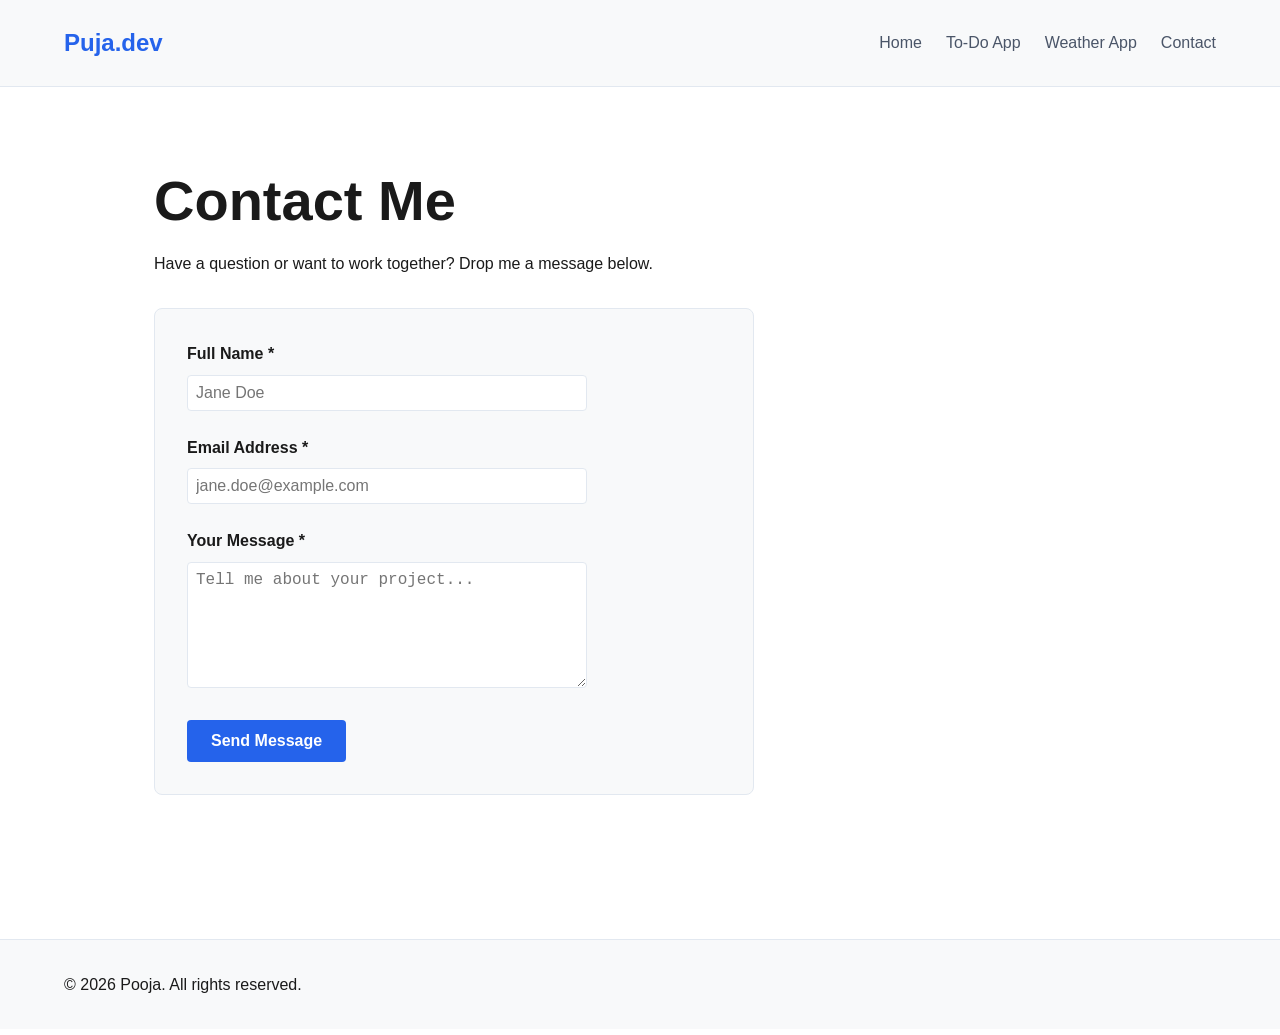
<file: contact.html>
<!DOCTYPE html>
<html lang="en">
<head>
    <link rel="stylesheet" href="style.css">
    <meta charset="UTF-8">
    <meta name="viewport" content="width=device-width, initial-scale=1.0">
    <meta name="description" content="Get in touch with Pooja. Use this accessible form to send a message regarding project collaborations or employment opportunities.">
    <title>Contact | Pooja's Portfolio</title>
</head>
<body>

    <a href="#main-content" style="position: absolute; left: -10000px; top: auto; width: 1px; height: 1px; overflow: hidden;">Skip to main content</a>

    <header role="banner">
        <div class="logo">
            <a href="index.html" aria-label="Pooja Portfolio Home">Puja.dev</a>
        </div>
       <nav aria-label="Main Navigation">
    <ul>
        <li><a href="index.html">Home</a></li>
        <li><a href="todo.html">To-Do App</a></li>
        <li><a href="weather.html">Weather App</a></li>
        <li><a href="contact.html">Contact</a></li>
    </ul>
</nav>
    </header>

    <main id="main-content">
        <section aria-labelledby="contact-heading">
            <h1 id="contact-heading">Contact Me</h1>
            <p>Have a question or want to work together? Drop me a message below.</p>

            <form action="#" method="POST" novalidate>
                
                <div class="form-group" style="margin-bottom: 1.5rem;">
                    <label style="display: block; font-weight: bold;" for="user-name">Full Name <span aria-hidden="true">*</span></label>
                    <input type="text" id="user-name" name="name" required aria-required="true" autocomplete="name" placeholder="Jane Doe" style="width: 100%; max-width: 400px; padding: 0.5rem;">
                </div>

                <div class="form-group" style="margin-bottom: 1.5rem;">
                    <label style="display: block; font-weight: bold;" for="user-email">Email Address <span aria-hidden="true">*</span></label>
                    <input type="email" id="user-email" name="email" required aria-required="true" autocomplete="email" placeholder="jane.doe@example.com" style="width: 100%; max-width: 400px; padding: 0.5rem;">
                </div>

                <div class="form-group" style="margin-bottom: 1.5rem;">
                    <label style="display: block; font-weight: bold;" for="user-message">Your Message <span aria-hidden="true">*</span></label>
                    <textarea id="user-message" name="message" rows="6" required aria-required="true" placeholder="Tell me about your project..." style="width: 100%; max-width: 400px; padding: 0.5rem;"></textarea>
                </div>

                <button type="submit" style="padding: 0.75rem 1.5rem; font-weight: bold; cursor: pointer;">Send Message</button>

            </form>
        </section>
    </main>

    <footer role="contentinfo">
        <p>&copy; 2026 Pooja. All rights reserved.</p>
    </footer>

</body>
</html>
</file>
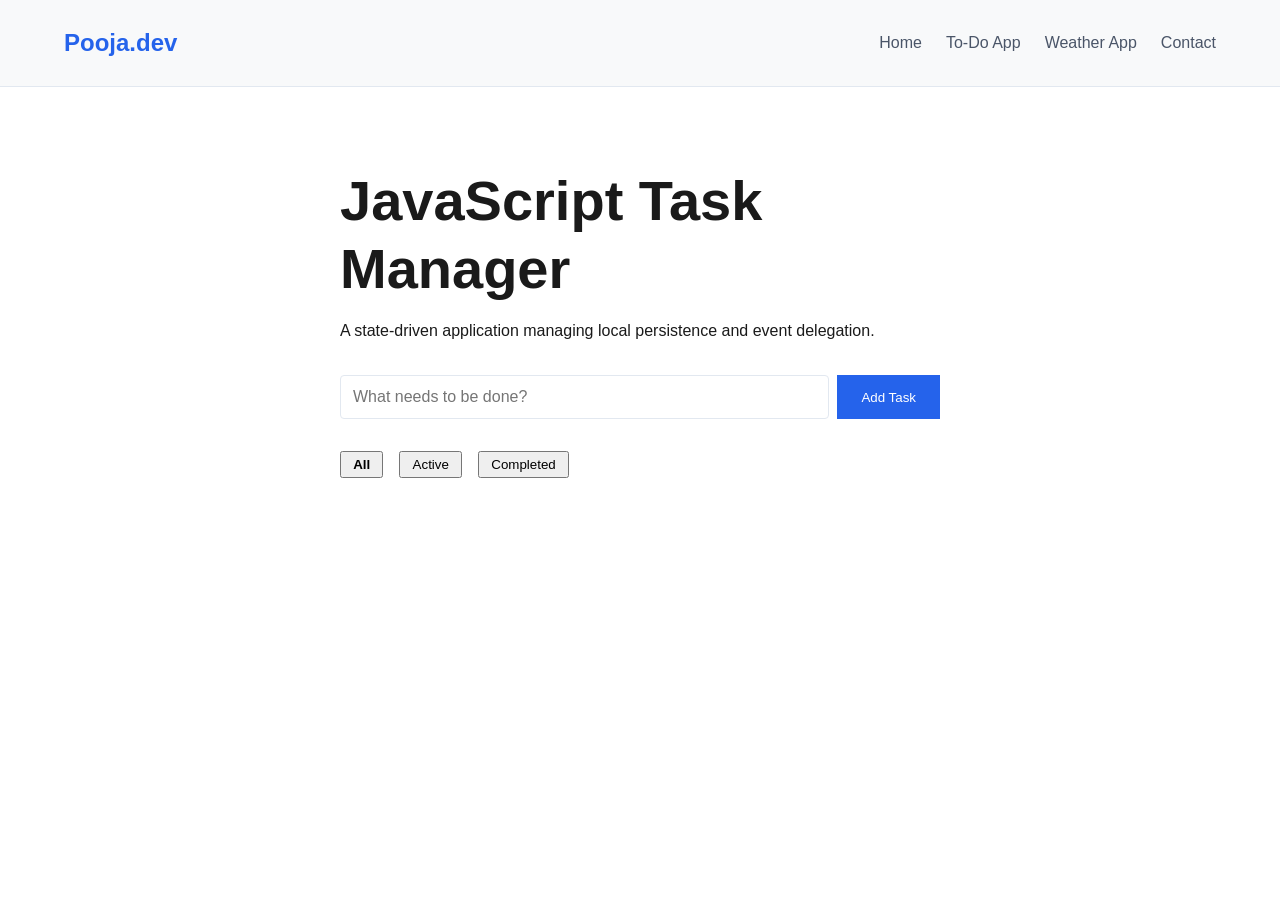
<file: todo.html>
<!DOCTYPE html>
<html lang="en">
<head>
    <meta charset="UTF-8">
    <meta name="viewport" content="width=device-width, initial-scale=1.0">
    <title>Task Manager | Pooja's Portfolio</title>
    <link rel="stylesheet" href="style.css">
</head>
<body>

    <header>
        <div class="logo"><a href="index.html">Pooja.dev</a></div>
        <nav aria-label="Main Navigation">
    <ul>
        <li><a href="index.html">Home</a></li>
        <li><a href="todo.html">To-Do App</a></li>
        <li><a href="weather.html">Weather App</a></li>
        <li><a href="contact.html">Contact</a></li>
    </ul>
</nav>
      
    </header>

    <main id="main-content">
        <section style="max-width: 600px; margin: 0 auto;">
            <h1>JavaScript Task Manager</h1>
            <p>A state-driven application managing local persistence and event delegation.</p>

            <div style="margin: 2rem 0; display: flex; gap: 0.5rem;">
                <input type="text" id="todo-input" placeholder="What needs to be done?" style="flex-grow: 1; padding: 0.75rem;" aria-label="New task description">
                <button id="add-btn" style="padding: 0.75rem 1.5rem; background: var(--accent); color: white; border: none; cursor: pointer;">Add Task</button>
            </div>

            <div style="display: flex; gap: 1rem; margin-bottom: 1.5rem;" id="filter-controls">
                <button data-filter="all" style="padding: 0.25rem 0.7rem; cursor: pointer; font-weight: bold;">All</button>
                <button data-filter="active" style="padding: 0.25rem 0.7rem; cursor: pointer;">Active</button>
                <button data-filter="completed" style="padding: 0.25rem 0.7rem; cursor: pointer;">Completed</button>
            </div>

            <ul id="todo-list" style="list-style: none; padding: 0;"></ul>
        </section>
    </main>

    <script src="todo.js"></script>
</body>
</html>
</file>
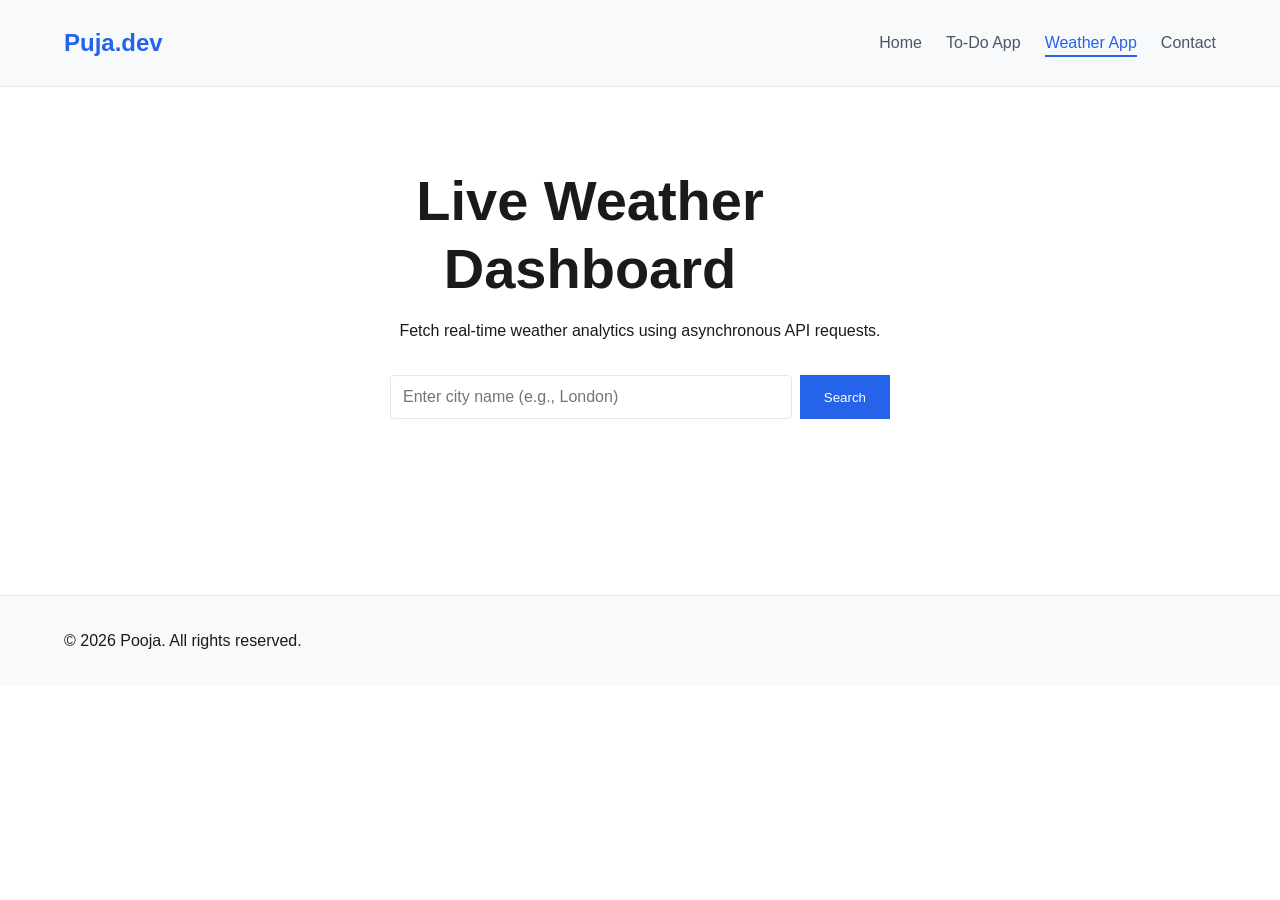
<file: weather.html>
<!DOCTYPE html>
<html lang="en">
<head>
    <meta charset="UTF-8">
    <meta name="viewport" content="width=device-width, initial-scale=1.0">
    <title>Weather Dashboard | Pooja's Portfolio</title>
    <link rel="stylesheet" href="style.css">
</head>
<body>

    <header role="banner">
        <div class="logo"><a href="index.html">Puja.dev</a></div>
        <nav aria-label="Main Navigation">
            <ul>
                <li><a href="index.html">Home</a></li>
                <li><a href="todo.html">To-Do App</a></li>
                <li><a href="weather.html" aria-current="page">Weather App</a></li>
                <li><a href="contact.html">Contact</a></li>
            </ul>
        </nav>
    </header>

    <main id="main-content">
        <section style="max-width: 500px; margin: 0 auto; text-align: center;">
            <h1>Live Weather Dashboard</h1>
            <p>Fetch real-time weather analytics using asynchronous API requests.</p>

            <div style="margin: 2rem 0; display: flex; gap: 0.5rem;">
                <input type="text" id="city-input" placeholder="Enter city name (e.g., London)" style="flex-grow: 1; padding: 0.75rem;" aria-label="City Name Input">
                <button id="search-btn" style="padding: 0.75rem 1.5rem; background: var(--accent); color: white; border: none; cursor: pointer;">Search</button>
            </div>

            <p id="error-message" style="color: #dc2626; font-weight: bold; display: none;" role="alert"></p>

            <div id="weather-display" style="background-color: var(--bg-surface); border: 1px solid var(--border-color); border-radius: 8px; padding: 2rem; display: none;">
                <h2 id="location-name" style="margin-bottom: 1rem;">City Name</h2>
                <div style="font-size: 2.5rem; font-weight: bold; color: var(--accent); margin-bottom: 1rem;" id="temperature">--°C</div>
                
                <div style="display: flex; justify-content: space-around; margin-top: 1.5rem; border-top: 1px solid var(--border-color); padding-top: 1rem;">
                    <div>
                        <small style="color: var(--text-secondary); display: block;">Humidity</small>
                        <strong id="humidity">--%</strong>
                    </div>
                    <div>
                        <small style="color: var(--text-secondary); display: block;">Wind Speed</small>
                        <strong id="wind-speed">-- m/s</strong>
                    </div>
                </div>
            </div>
        </section>
    </main>

    <footer role="contentinfo">
        <p>&copy; 2026 Pooja. All rights reserved.</p>
    </footer>

    <script src="weather.js"></script>
</body>
</html>
</file>
<file: style.css>
/* ==========================================================================
   1. DESIGN TOKENS (CSS Variables) & THEME MANAGEMENT
   ========================================================================== */
:root {
    /* Light Mode Palette (Default) */
    --bg-primary: #ffffff;
    --bg-surface: #f8f9fa;
    --text-primary: #1a1a1a;
    --text-secondary: #4a5568;
    --accent: #2563eb;
    --accent-hover: #1d4ed8;
    --border-color: #e2e8f0;
    --focus-ring: #60a5fa;
    --transition-speed: 0.3s;
}

@media (prefers-color-scheme: dark) {
    :root {
        /* Dark Mode Palette */
        --bg-primary: #0f172a;
        --bg-surface: #1e293b;
        --text-primary: #f8fafc;
        --text-secondary: #94a3b8;
        --accent: #3b82f6;
        --accent-hover: #60a5fa;
        --border-color: #334155;
    }
}

/* Base Reset & Accessibility Settings */
*, *::before, *::after {
    box-sizing: border-box;
    margin: 0;
    padding: 0;
}

html {
    scroll-behavior: smooth;
    font-family: -apple-system, BlinkMacSystemFont, "Segoe UI", Roboto, Helvetica, Arial, sans-serif;
}

body {
    background-color: var(--bg-primary);
    color: var(--text-primary);
    line-height: 1.6;
    transition: background-color var(--transition-speed), color var(--transition-speed);
}

/* Clear Visual Keyboard Focus Indicator */
a:focus-visible, 
button:focus-visible, 
input:focus-visible, 
textarea:focus-visible {
    outline: 3px solid var(--focus-ring);
    outline-offset: 2px;
}

/* ==========================================================================
   2. COMPONENT ALIGNMENT (Flexbox)
   ========================================================================== */
header {
    background-color: var(--bg-surface);
    border-bottom: 1px solid var(--border-color);
    padding: 1rem 5%;
    
    /* Flexbox Layout for Header Components */
    display: flex;
    flex-direction: column;
    align-items: center;
    gap: 1rem;
}

header .logo a {
    font-size: 1.5rem;
    font-weight: 800;
    color: var(--accent);
    text-decoration: none;
}

nav ul {
    list-style: none;
    display: flex;
    gap: 1.5rem;
}

nav a {
    color: var(--text-secondary);
    text-decoration: none;
    font-weight: 500;
    padding: 0.25rem 0;
    transition: color var(--transition-speed);
}

nav a:hover, nav a[aria-current="page"] {
    color: var(--accent);
    border-bottom: 2px solid var(--accent);
}

footer {
    background-color: var(--bg-surface);
    border-top: 1px solid var(--border-color);
    padding: 2rem 5%;
    margin-top: 4rem;
    
    /* Flexbox Layout for Footer Components */
    display: flex;
    flex-direction: column;
    align-items: center;
    gap: 1rem;
    text-align: center;
}

footer ul {
    list-style: none;
    display: flex;
    gap: 1rem;
}

footer svg {
    fill: var(--text-secondary);
    transition: fill var(--transition-speed);
}

footer a:hover svg {
    fill: var(--accent);
}

/* ==========================================================================
   3. MOBILE-FIRST BASE LAYOUT & FORM LAYOUT
   ========================================================================== */
main {
    max-width: 1100px;
    margin: 0 auto;
    padding: 2rem 5%;
}

section {
    padding: 3rem 0;
}

h1 {
    font-size: 2.25rem;
    margin-bottom: 1rem;
    line-height: 1.2;
}

hr {
    border: 0;
    border-top: 1px solid var(--border-color);
}

/* Project Cards default Stacked layout for Mobile Devices */
.project-grid {
    display: flex;
    flex-direction: column;
    gap: 1.5rem;
    margin-top: 2rem;
}

.project-card {
    background-color: var(--bg-surface);
    border: 1px solid var(--border-color);
    border-radius: 8px;
    padding: 1.5rem;
    transition: transform var(--transition-speed);
}

.project-card:hover {
    transform: translateY(-4px);
}

.project-card h3 {
    margin-bottom: 0.75rem;
}

.project-card p {
    color: var(--text-secondary);
    margin-bottom: 1.25rem;
}

.project-card a {
    color: var(--accent);
    text-decoration: none;
    font-weight: 600;
}

/* Accessible Accessible Form Elements styling */
form {
    background-color: var(--bg-surface);
    border: 1px solid var(--border-color);
    border-radius: 8px;
    padding: 2rem;
    margin-top: 2rem;
    max-width: 600px;
}

.form-group label {
    margin-bottom: 0.5rem;
    color: var(--text-primary);
}

input, textarea {
    background-color: var(--bg-primary);
    color: var(--text-primary);
    border: 1px solid var(--border-color);
    border-radius: 4px;
    font-size: 1rem;
    transition: border-color var(--transition-speed);
}

input:hover, textarea:hover {
    border-color: var(--text-secondary);
}

button[type="submit"] {
    background-color: var(--accent);
    color: #ffffff;
    border: none;
    border-radius: 4px;
    font-size: 1rem;
    transition: background-color var(--transition-speed);
}

button[type="submit"]:hover {
    background-color: var(--accent-hover);
}

/* ==========================================================================
   4. TWO-DIMENSIONAL PAGE LAYOUTS & RESPONSIVE DESIGN (Media Queries)
   ========================================================================== */

/* Tablet & Desktop Layout Transitions */
@media (min-width: 768px) {
    header {
        flex-direction: row;
        justify-content: space-between;
        padding: 1.5rem 5%;
    }

    footer {
        flex-direction: row;
        justify-content: space-between;
    }

    h1 {
        font-size: 3.5rem;
        max-width: 80%;
    }

    /* CSS Grid Activated for Complex Multi-Column Layouts on Desktop */
    .project-grid {
        display: grid;
        grid-template-columns: repeat(2, 1fr);
        gap: 2rem;
    }
}
</file>
